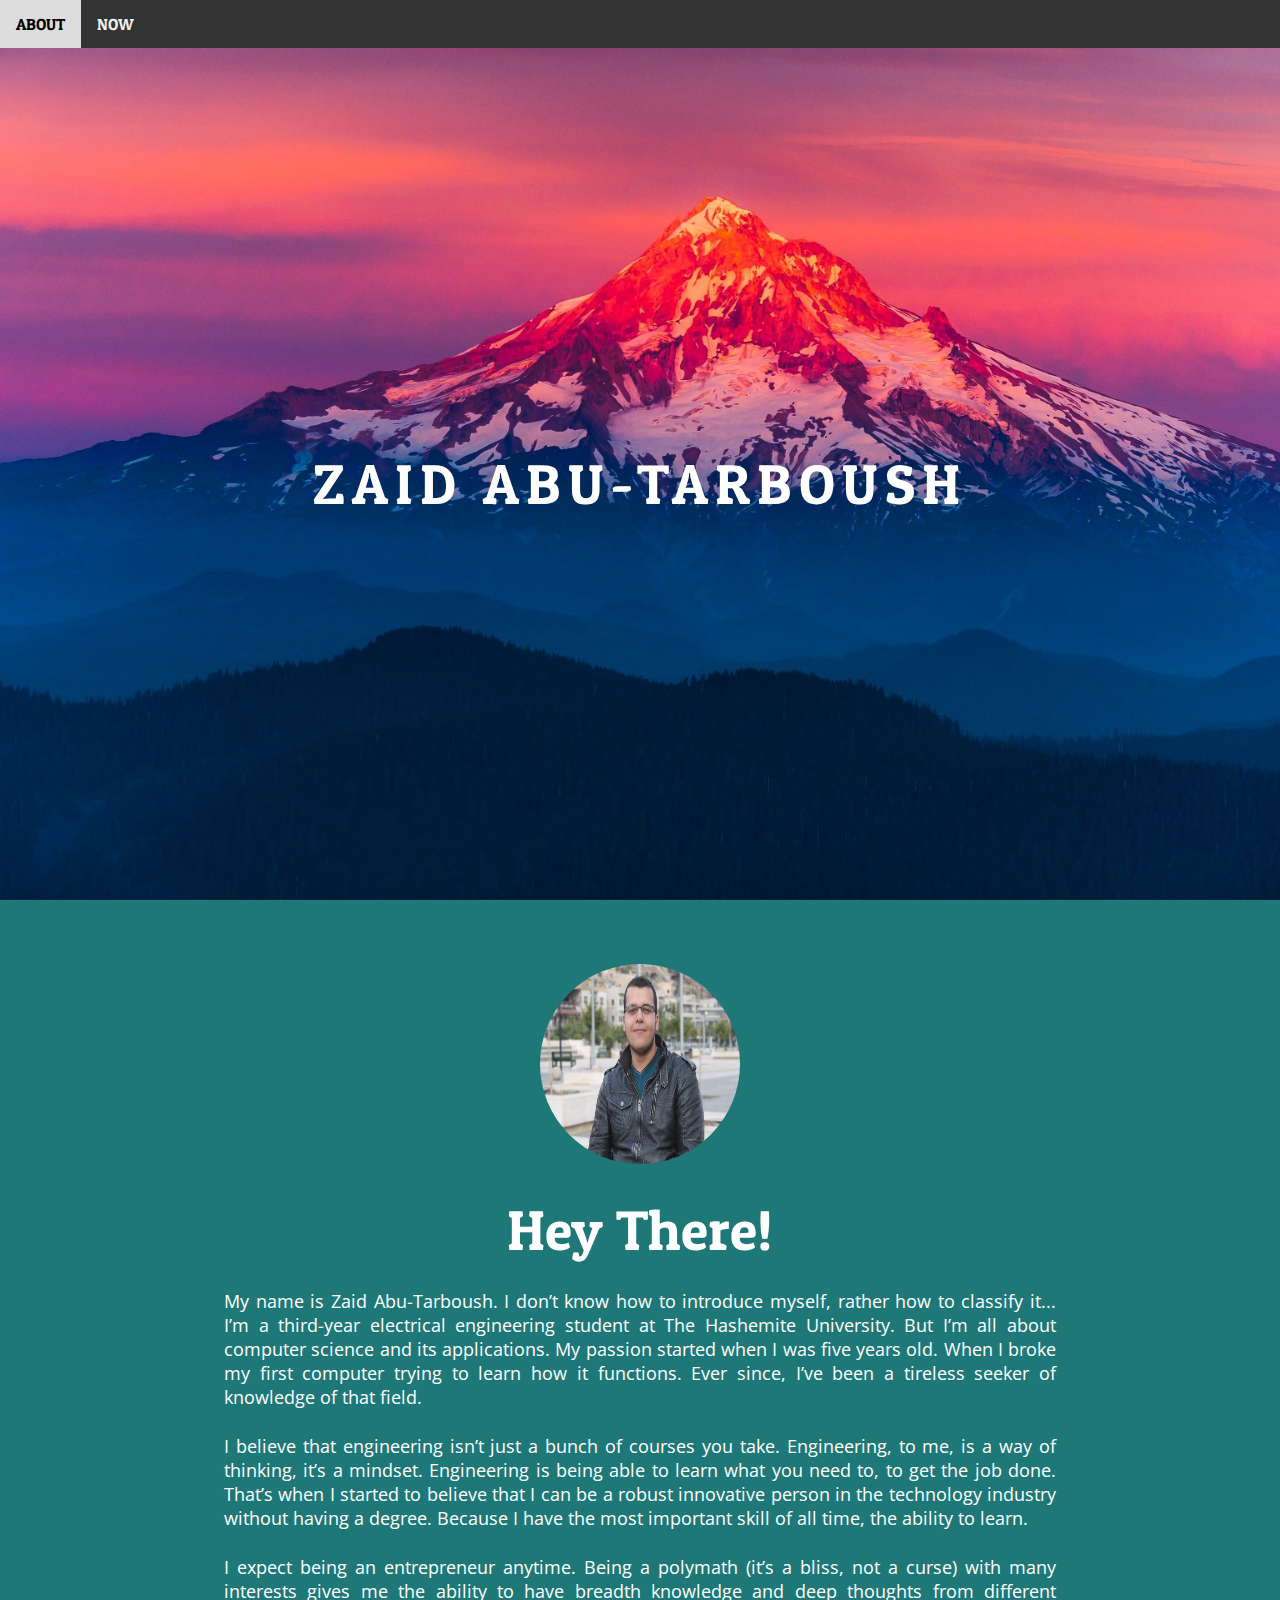
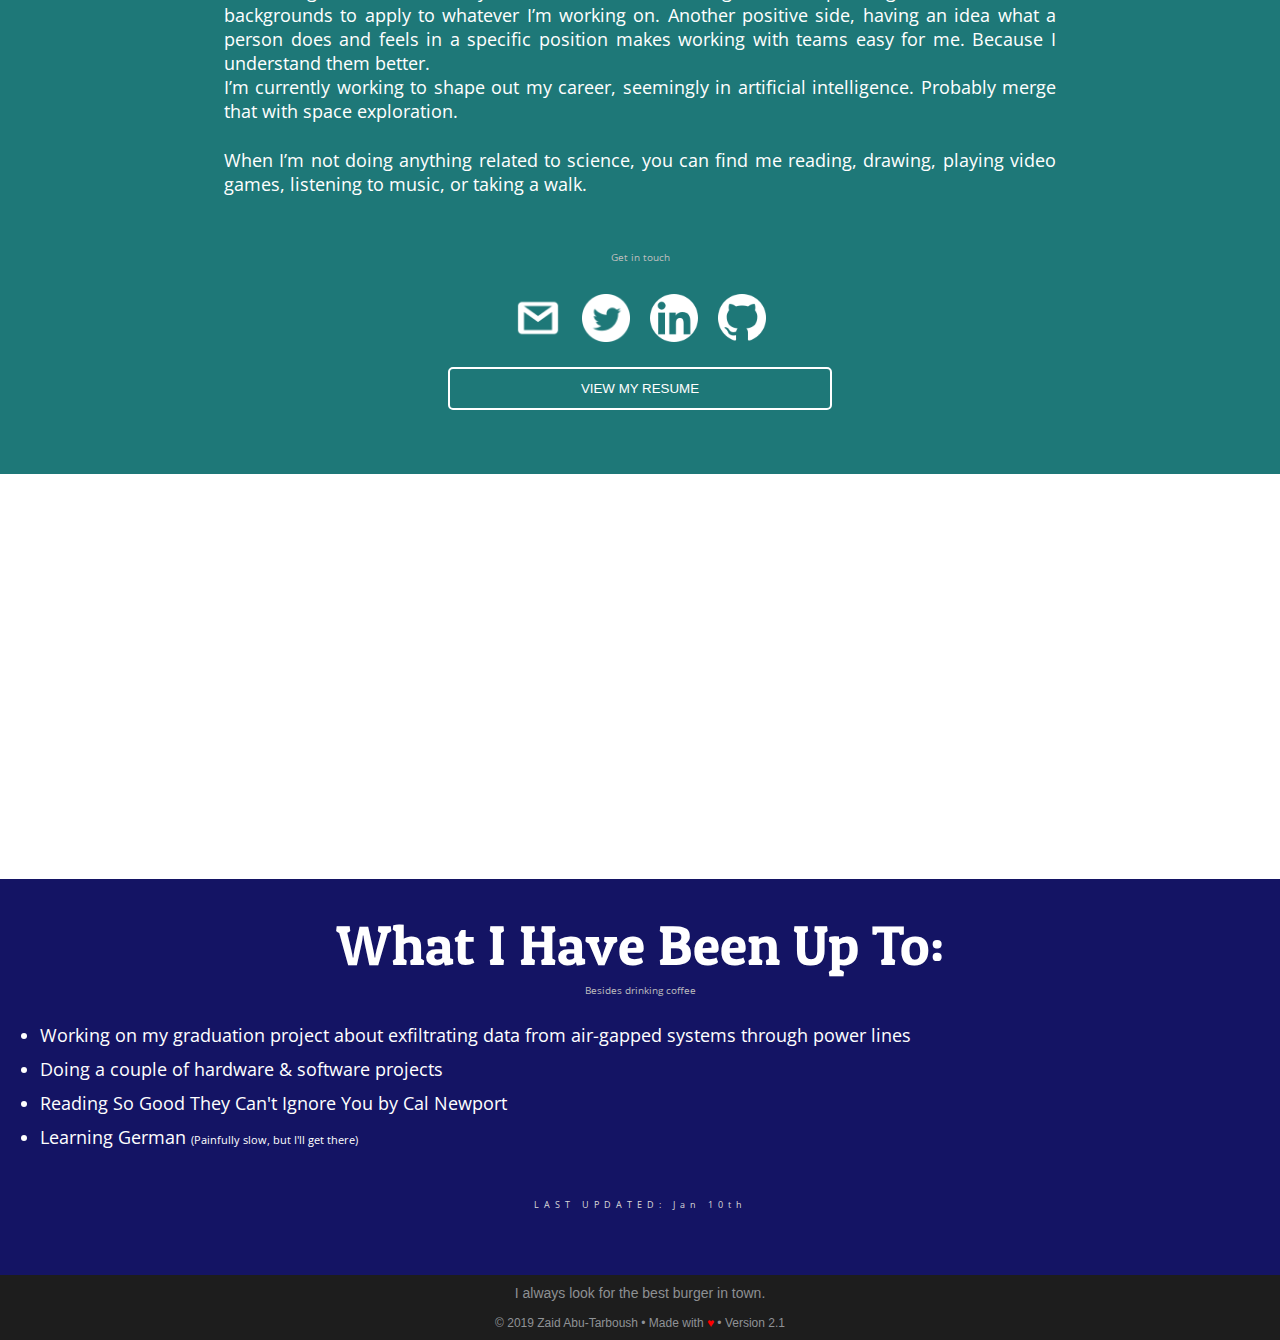
<file: index.html>
<!DOCTYPE html>
<html>
	
	<head>
		<title>Zaid A. Abu-Tarboush</title>
		<meta charset="UTF-8">
		<meta name="viewport" content="width=device-width, initial-scale=1">
		<link href="https://fonts.googleapis.com/css?family=Patua+One" rel="stylesheet">
		<link href="https://fonts.googleapis.com/css?family=Open+Sans" rel="stylesheet">
		<link href="https://fonts.googleapis.com/css?family=Staatliches" rel="stylesheet">
		<link rel="stylesheet" type="text/css" href="style.css">
		<script type="text/javascript" src="https://platform.linkedin.com/badges/js/profile.js" async defer></script>
		<script>
			function myFunction() {
			var x = document.getElementById("myTopnav");
			if (x.className === "topnav") {
				x.className += " responsive";
			} else {
				x.className = "topnav";
				}
			}
	</script>	
	</head>
	
	<body>
	
	<div class="topnav" id="myTopnav">
		<a href="#about">ABOUT</a>
		<!-- <a href="#projects">PROJECTS</a> -->
		<a href="#now">NOW</a>
		
		<a href="javascript:void(0);" class="icon" onclick="myFunction()">&#9776;</a>
	</div>
	
	<div class="parallax">
		<div class="caption">
			<span class="border">ZAID ABU-TARBOUSH</span>
		</div>
	</div>
	
	<div id="about"></div>
	<div class="aboutMeDiv">
		<img class="aboutMePic" src="me.jpg" alt="Zaid's Picture" height="200" width="200">
		
		<div class="sectionHeader">Hey There!</div>
		<p class="aboutMeParagraph">My name is Zaid Abu-Tarboush. I don’t know how to introduce myself, rather how to classify it...
		I’m a third-year electrical engineering student at The Hashemite University. But I’m all about computer science and its applications.
		My passion started when I was five years old. When I broke my first computer trying to learn how it functions. Ever since, I’ve been a tireless seeker of knowledge of that field.</p>

		<p class="aboutMeParagraph">I believe that engineering isn’t just a bunch of courses you take. Engineering, to me, is a way of thinking, it’s a mindset. Engineering is being able to learn what you need to, to get the job done. That’s when I started to believe that I can be a robust innovative person in the technology industry without having a degree. Because I have the most important skill of all time, the ability to learn.</p>
		<p class="aboutMeParagraph">I expect being an entrepreneur anytime. Being a polymath (it’s a bliss, not a curse) with many interests gives me the ability to have breadth knowledge and deep thoughts from different backgrounds to apply to whatever I’m working on. Another positive side, having an idea what a person does and feels in a specific position makes working with teams easy for me. Because I understand them better. </br> I’m currently working to shape out my career, seemingly in artificial intelligence. Probably merge that with space exploration.</p>
		<p class="aboutMeParagraph" style="padding-bottom: 50px">When I’m not doing anything related to science, you can find me reading, drawing, playing video games, listening to music, or taking a walk.</p>
		<div class="sectionHeaderNote">
			Get in touch
		</div>
		<div class="contactLinks">
			<ul>
				<li><a href="mailto:imzaaat@gmail.com"><img src="socialMediaIcons/gmail.png" height="48px" width="48px"></a></li>
				<li><a href="https://twitter.com/imzaaat"><img src="socialMediaIcons/twitter.png" height="48px" width="48px"></a></li>
				<li><a href="https://www.linkedin.com/in/zaidabutarboush/"><img src="socialMediaIcons/linkedin.png" height="48px" width="48px"></a></li>
				<li><a href="https://github.com/imzaaat"><img src="socialMediaIcons/github.png" height="48px" width="48px"></a></li>
			</ul>
		</div>
		<div>
			<a target="_blank" href="ZaidsResume.pdf">
				<button type="button" class="aboutMeResume" >
					VIEW MY RESUME
				</button>
			</a>
		</div>
	</div>
			
	
	<div class="parallax2"></div>
	<!--
	<div id="projects"></div>
	<div class="projectsDiv">
		<div class="projectsHeader">My Latest Projects</div>
		<div class="sectionHeaderNote"  style="font-size:1em;">
			I have very high and strict standards when it comes to projects - most my work never sees the light of day. *wipes tear away*
		</div>
		
		<div class="proj">
			<img src="projectsImages/proj1.png" class="projImg">
			
			<div class="projTitle"><a href="https://github.com/ZaidxC/ATTT">Assembly Tic-Tac-Toc</a></div>
			
			<div class="projParagraph">
				<p>Like any other tic-tac-toc game, the only difference it was developed by x86 assembly with the help of various interrupts such as, 10h and 21h.</p>

				<p>This very project has been an outstanding experience for me. It gave me an idea about how hard (and fun, maybe?) it was to develop computer software in the early days of computers. Writing programs with assembly makes you feel overpowered, it gives you infinite amount of power to do whatever you want, literally!</p>

				<p>Aside of the hard debugging process with assembly, I think assembly is my new favorite programming language. I feel like I understand how is everything built, working, and evolving. And on top of that, I can read The Art Of Computer Programming by Donald Knuth, the greatest book on algorithms ever, which examples are written in assembly.</p>
			
				<p>I have made a video to preview this "game." You can find it <a href="https://youtu.be/eSaycpIEdmE">here</a>.</p>
			</div>
		</div>
		
		<div class="proj">
			<img src="projectsImages/proj2.jpg" class="projImg">
			
			<div class="projTitle">
				<a href="https://github.com/ZaidxC/ZaidxC.github.io">This Website</a>
			</div>
			
			<div class="projParagraph">
				<p>That's where you are right now! In a world where a toaster or coffee maker can connect to the internet (Internet of Things has progressed), one needs to be present online to connect with others. Having a website has advantages no other social media site has.</p>

				<p>Having little knowledge about web design, this project was a great opportunity to learn. I learned so much the hard way. Probably the lesson that I will never forget is; Design for mobiles first, then other devices. I learned this after I had to rewrite the site from scratch. because it was working on PCs, but not mobiles.</p>

				<p>I could've used content management systems like WordPress or Joomla. But building the site from scratch alone, with my bare hands makes it more valuable for me. This also motivates me to keep it updated. I don't want it to be a random site on the internet which was last updated in 2007.</p>

				<p>Currently, the site is operating on Version 2. You can check out Version 1 <a href="v1/index.html">here</a>.</p>

			</div>
		</div>
		
		
	</div>

	<div class="parallax3"></div>
	-->
	
	
	<div class="nowDiv">
	
		<div class="sectionHeader">What I Have Been Up To:</div>
		
		<div class="sectionHeaderNote">
			Besides drinking coffee
		</div>
		
		<div>
			<ul class="nowList">
				<li>Working on my graduation project about exfiltrating data from air-gapped systems through power lines</li>
				<li>Doing a couple of hardware & software projects</li>
				<li>Reading So Good They Can't Ignore You by Cal Newport</li>
				<li>Learning German <span style="font-size: 0.6em">(Painfully slow, but I'll get there)</span></li>
			</ul>
		</div>
		
		<div class="nowLastUpdated">
			LAST UPDATED: Jan 10th
		</div>
	
	</div>
	
	<!-- <div class="parallax4"></div>
	-->

	<footer class="footerDiv">
		<div class="footerMotto">
			I always look for the best burger in town.
		</div>
		
		<div class="footerName">
			&#169; 2019 Zaid Abu-Tarboush • Made with <span style="color:red;">♥</span> • Version 2.1
		</div>
	</footer>	
	
	</body>
	
</html>
</file>
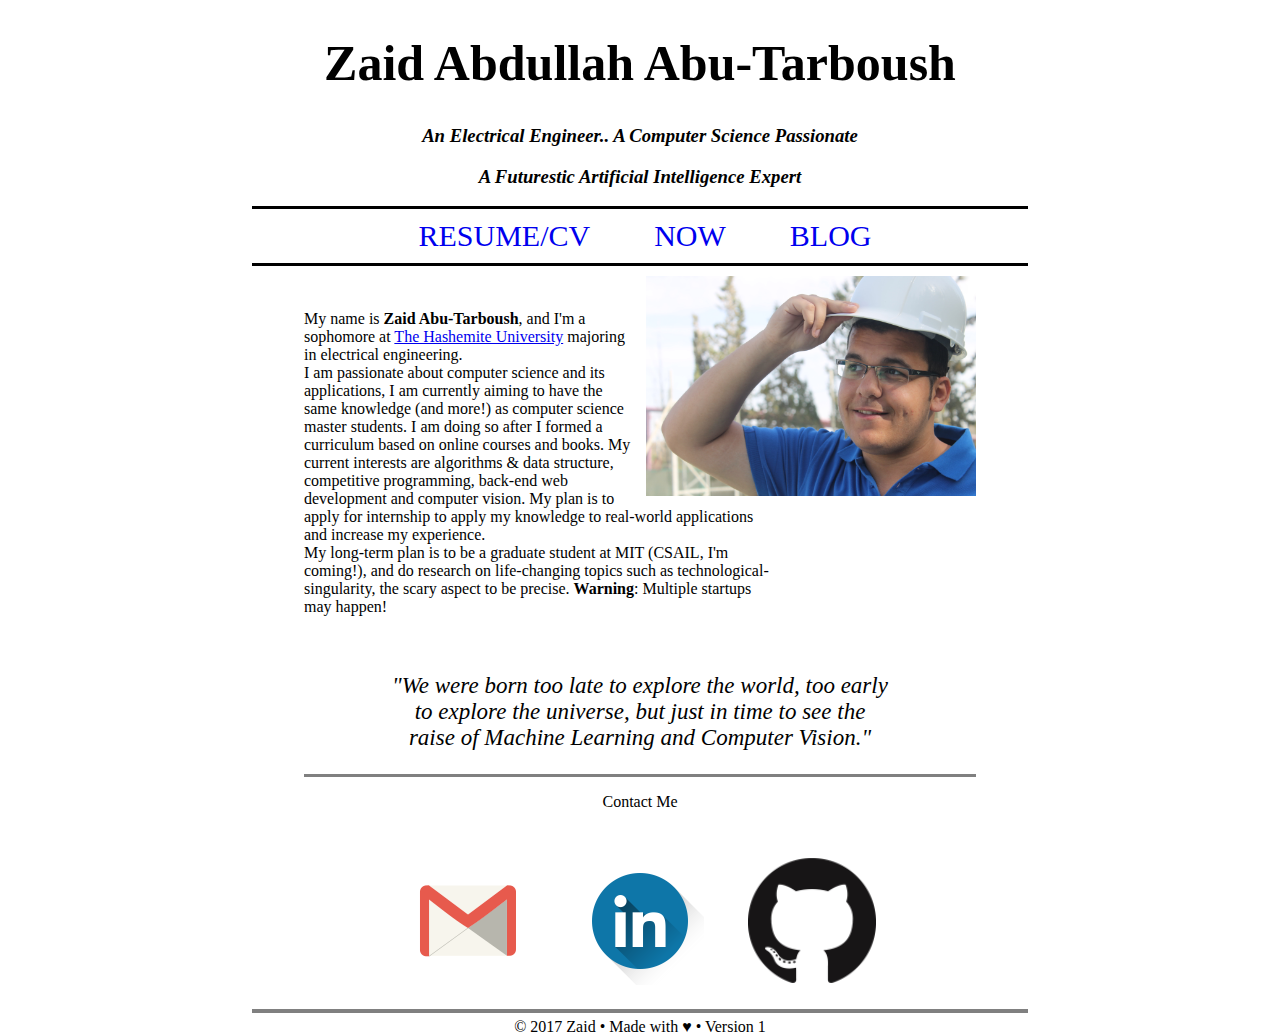
<file: v1/index.html>
<!DOCTYPE html>
<html>
	<head>
		<meta charset="UTF-8">
		<meta name="description" content="Zaid Abu-Tarboush">
		<meta name="keywords" content="Zaid, Abu-Tarboush, CV, Resume, Blog,  Hashemite University, Awesome">
		<meta name="author" content="Zaid Abu-Tarboush">
		<meta name="viewport" content="width=device-width, initial-scale=1.0">
		<title>Zaid A. Abu-Tarboush</title>
		
		<link rel="stylesheet" type="text/css" href="homestyle.css">
	</head>

	<body>
	
		<div id="container">
			
			<div>
				<h1>Zaid Abdullah Abu-Tarboush</h1>
				<h3>An Electrical Engineer.. A Computer Science Passionate</h3>
				<h3>A Futurestic Artificial Intelligence Expert</h3>
			</div>
			
			<div id="menu">
				<ul>
					<li style="padding-left:0px;"><a href="Zaid_s_Resume.pdf">RESUME/CV</a></li>
					<li><a href="now.html">NOW</a></li>
					<li><a href="blog.html">BLOG</a></li>
				</ul>
			</div>
			
			<div id="about">			
				<img src="images/img.JPG" alt="Zaid's Photo">

				&nbsp;
				<p id="bio">My name is <b>Zaid Abu-Tarboush</b>, and I'm a sophomore at <a href="https://hu.edu.jo">The Hashemite University</a> majoring in electrical engineering. <br/> I am passionate about computer science and its applications, I am currently aiming to have the same knowledge (and more!) as computer science master students. I am doing so after I formed a curriculum based on online courses and books. My current interests are algorithms & data structure, competitive programming, back-end web development and computer vision. My plan is to apply for internship to apply my knowledge to real-world applications and increase my experience. <br/> My long-term plan is to be a graduate student at MIT (CSAIL, I'm coming!), and do research on life-changing topics such as technological-singularity, the scary aspect to be precise. <b>Warning</b>: Multiple  startups may happen!</p>
			</div>
			
			<br>
			
			<div id ="quote">
				<p>		"We were born too late to explore the world, too early to explore the universe, but just in time to see the raise of Machine Learning and Computer Vision."</p>
			</div>
			<div id="breakline"></div>
			<div id="contact">
			
				<p>Contact Me</p>			
				
				<a href="mailto:imzaaat@gmail.com" target="_blank"><img src="images/email.png" alt="email"></a>
				<a href="https://linkedin.com/in/zaidabutarboush" target="_blank"><img src="images/linkedin.png" alt="linkedin"></a>
				<a href="https://github.com/ZaidxC" target="_blank"><img src="images/github.png" alt="github"></a>
				
			</div>
			
			<div id="footer">
				© 2017 Zaid &bull; Made with ♥ &bull; <a id="v1" href="v1.html">Version 1</a>
			</div>
	
		</div>

		</body>
</html>
</file>
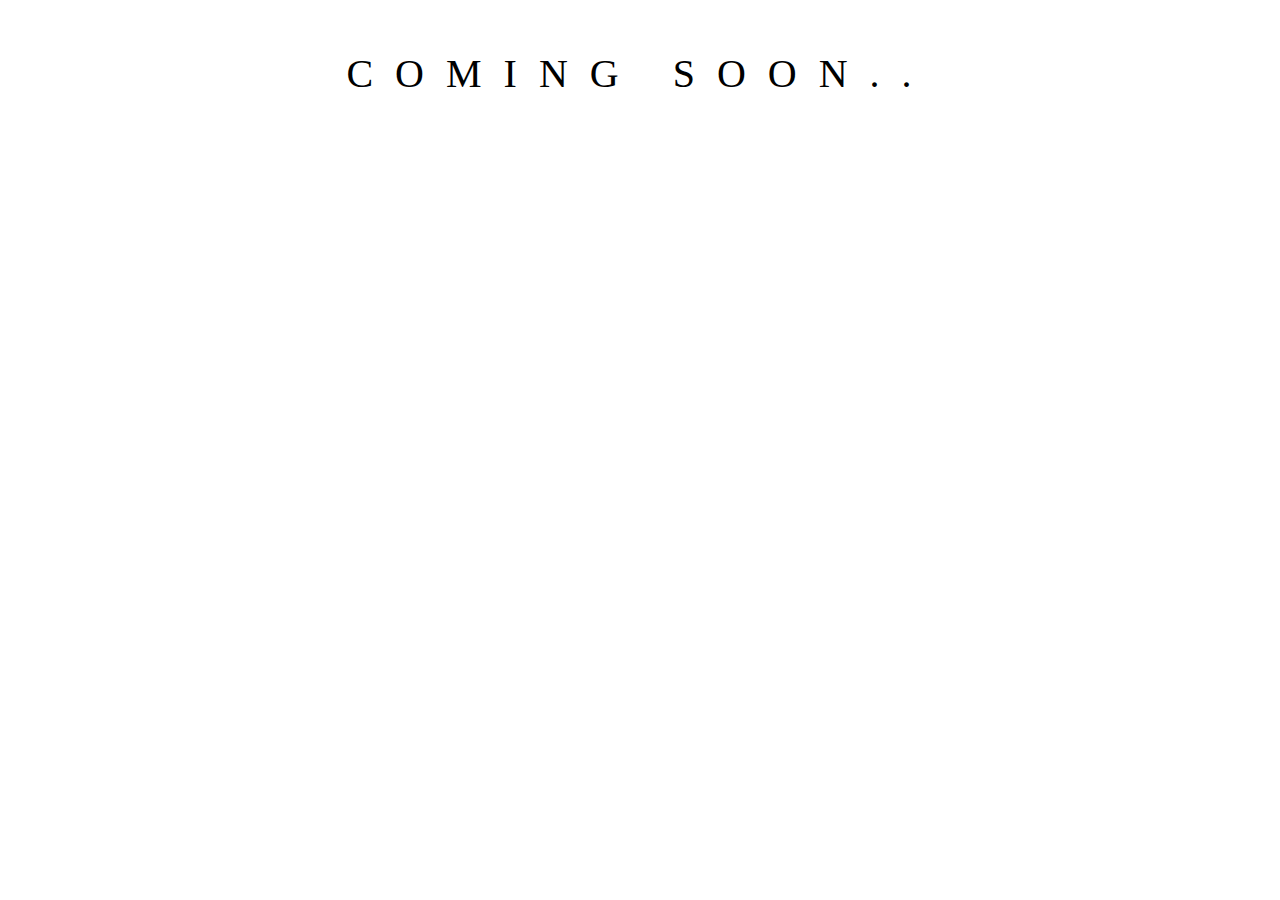
<file: blog.html>
<!DOCTYPE html>
<html>
	<head>
		<title>Blog</title>
		<style>
			body {}
			p {font-size:40px; letter-spacing: 22px; margin: 50px auto; text-align:center;}}
		</style>
	</head>
	<body>
		<p>COMING SOON..</p>
	</body>
</html>
</file>
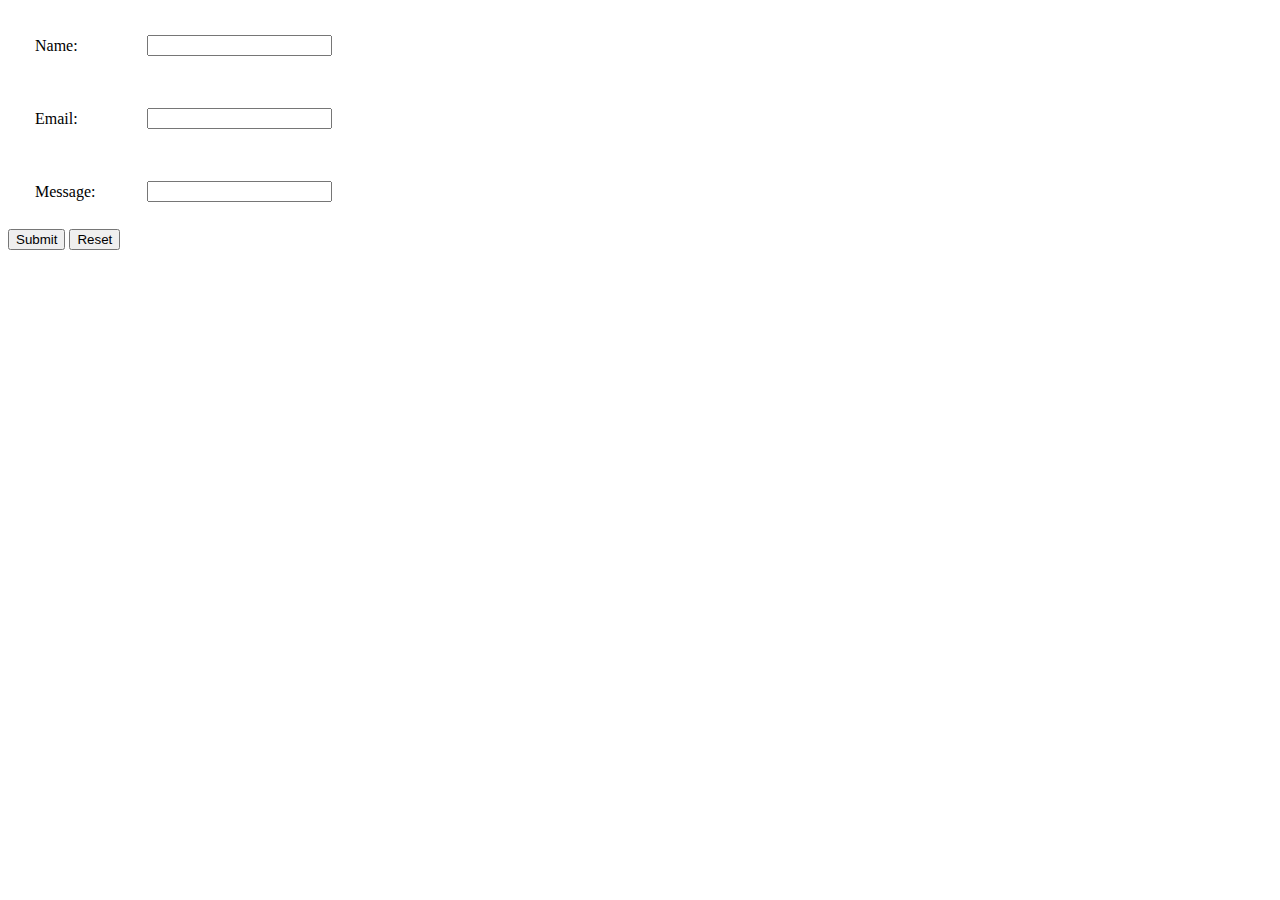
<file: contact.html>
<!DOCTYPE html>
<html>
	<head>
		<title>Contact Zaid!</title>
		<style>
			td { padding: 25px} 
		</style>
	</head>
	<body>
		<table>
			<tr>
				<td>Name: </td>
				<td>
					<input type="firstname">
				</td>
			</tr>
			<tr>
				<td>Email:</td>
				<td>
					<input type="email">
				</td>
			</tr>
			<tr>
				<td>Message:</td>
				<td>
					<input type="textarea">
				</td>
			</tr>
		</table>
		
		<input type="submit">
		<input type="reset">
	</body>
</html>
</file>
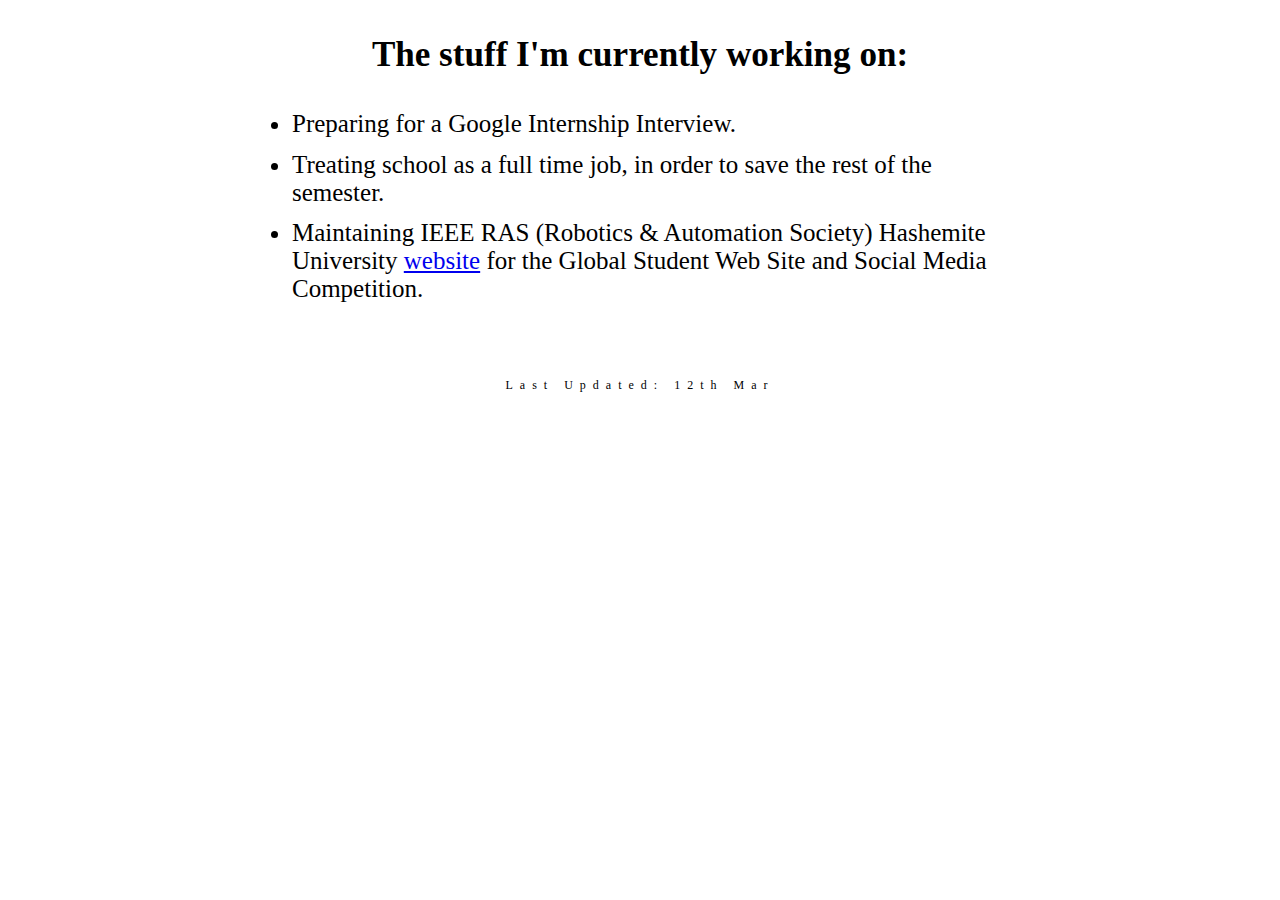
<file: now.html>
<!DOCTYPE html>
<html>
	<head>
		<meta name="viewport" content="width=device-width, initial-scale=1.0">
		<title>What I'm doing now</title>
		<style>
			div {margin: 75px auto; width: inherit; font-size:12px; letter-spacing:7px}
			body {text-align:center; font-size:30px; max-width: 776px; margin: 25px auto; } 
			ul li {font-size: 25px; text-align:left; margin: 12.5px 0}
			span {font-size:5px}
		</style>
	</head>
	<body>
		<h3>The stuff I'm currently working on:</h3>
		<ul>
			<li>Preparing for a Google Internship Interview.</li>
			<li>Treating school as a full time job, in order to save the rest of the semester.</li>
			<li>Maintaining IEEE RAS (Robotics & Automation Society) Hashemite University <a href="http://ras.ieeehu.org">website</a> for the Global Student Web Site and Social Media Competition.</li>
			<!--<li>Learning German <span>(painfully slow, but I’ll get there)</span></li>-->
		</ul>
		
		<div>
			Last Updated: 12th Mar
		</div>
	</body>
<html>
</file>
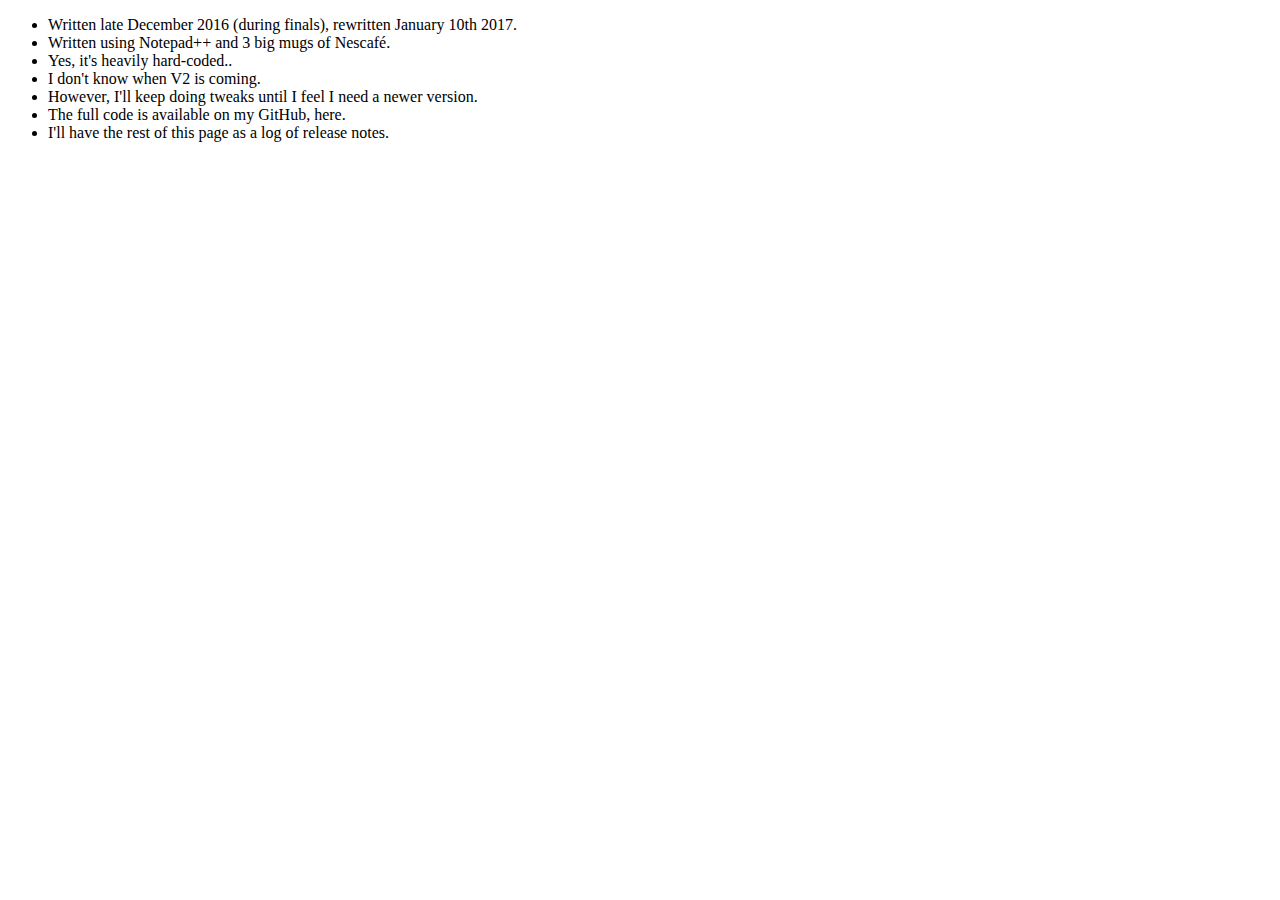
<file: v1.html>
<!DOCTYPE html>
<html>
	<head>
		<title>Version 1</title>
	</head>
	<body>
		<ul>
			<li>Written late December 2016 (during finals), rewritten January 10th 2017.</li>
			<li>Written using Notepad++ and 3 big mugs of Nescafé.</li>
			<li>Yes, it's heavily hard-coded..</li>
			<li>I don't know when V2 is coming.</li>
			<li>However, I'll keep doing tweaks until I feel I need a newer version.</li>
			<li>The full code is available on my GitHub, here.</li>
			<li>I'll have the rest of this page as a log of release notes.</li>
		</ul>
	</body>

</html>
</file>
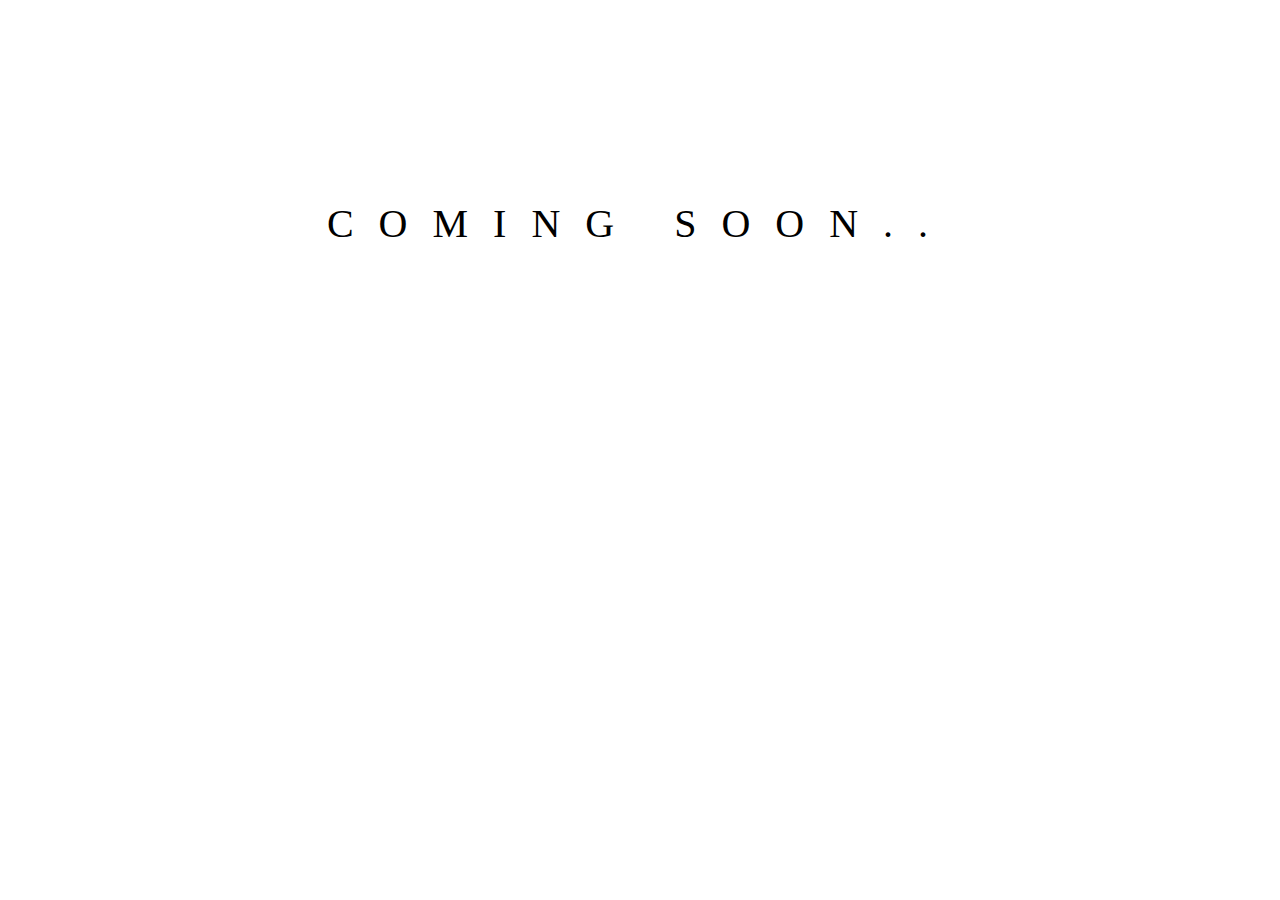
<file: v1/blog.html>
<!DOCTYPE html>
<html>
	<head>
		<title>Blog</title>
		<style>
			p {font-size:40px; letter-spacing: 25px; margin: 50px auto; text-align:center; padding-top: 150px;}
			#hidden {display: none;}
			div:hover #hidden {display: block; font-size:17px; letter-spacing: 2px;}
		</style>
	</head>
	<body>
		<div>
			<p>COMING SOON..</p>
			<p id="hidden">Before Summer,<br/> I Promise.</p>
		</div>
	</body>
</html>
</file>
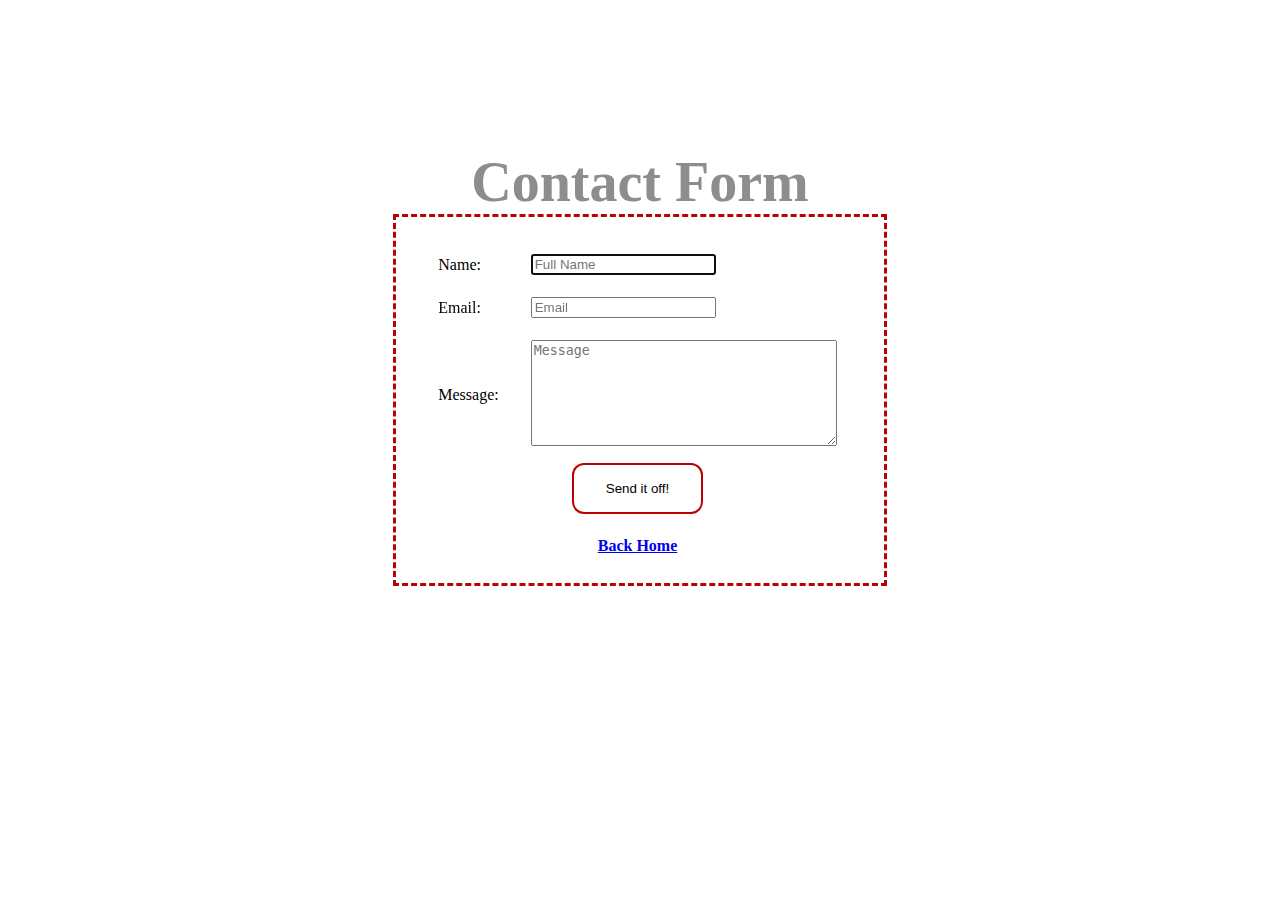
<file: v1/contact.html>
<!DOCTYPE html>
<html>
	<head>
		<title>Contact Zaid!</title>
		<link rel="stylesheet" href="contactstyle.css">
	</head>
	<body>
	
		<h2>Contact Form</h2>
		<form autocomplete="on">		
			<table id="contactform">
				<tr>
					<td>Name: </td>
					<td>
						<input type="firstname" placeholder="Full Name" required autofocus>
					</td>
				</tr>
				<tr>
					<td>Email:</td>
					<td>
						<input type="email" placeholder="Email" required>
					</td>
				</tr>
					<td>Message:</td>
					<td>
						<textarea form="contactform" placeholder="Message"></textarea>
					</td>
				</tr>
				<tr>
					<th colspan="2"><input type="submit" value="Send it off!"></th>
				</tr>
				<tr>
					<th style="padding-top:20px;" colspan="2"><a href="index.html">Back Home</a></th>
				</tr>
			</table>
			
			
		</form>
	</body>
</html>
</file>
<file: style.css>
html, body { 
	z-index: 1;
	padding: 0;
	margin: 0;
	height: 100%;
	font-family: 'Open Sans', sans-serif;
	}	
	
@media only and screen (max-wdith: 600px) {
	html, body {
		margin: 0;
		padding: 0;
	}
}	

.sectionHeader {
	padding-top: 2.5%;
	margin: 0 auto;
	font-size: 3.5em;
	color: white;
	text-align: center;
	font-family: 'Patua One';
}

.sectionHeaderNote {
	padding-top: 5px;
	font-size: 0.6em;
	color: #bfbfbf;
	text-align: center;
	width: 65%;
	margin: 0 auto;	
}

@media only screen and (max-width: 600px) {
	.sectionHeaderNote {
		width: 85%;
	}
}

.topnav {
	font-family: 'Patua One', cursive;
	z-index: 2;
    overflow: hidden;
	position: fixed;
	top: 0;
	background-color: #333;
	width: 100%;
}	

.topnav a {
    float: left;
    display: block;
    color: #f2f2f2;
    text-align: center;
    padding: 14px 16px;
    text-decoration: none;
    font-size: 1em;;
}	
	
.topnav a:hover {
    background-color: #ddd;
    color: black;
}	
	
.topnav .icon {
    display: none;
}	
	
@media screen and (max-width: 600px) {
  .topnav a:not(:first-child) {display: none;}
  .topnav a.icon {
    float: right;
    display: block;
  }
}	
	
@media screen and (max-width: 600px) {
  .topnav.responsive {position: fixed;}
  .topnav.responsive a.icon {
    position: fixed;
    right: 0;
    top: 0;
  }
  .topnav.responsive a {
    float: none;
    display: block;
    text-align: left;
  }
}	

.parallax { 
    background-image: url("parallaxImages/parallax1.jpg");
	height: 100%; 
    background-attachment: fixed;
    background-position: center;
    background-repeat: no-repeat;
    background-size: cover;
}

.caption {
	position: absolute;
	left: 0;
	top: 50%;
	width: 100%;
	text-align: center;
	color: #000;
	font-family: 'Patua One', cursive;
}

.caption span.border {
	
	color: #fff;
	padding: 18px;
	font-size: 3.5em;
	letter-spacing: 7px;  
	
}

@media screen and (max-width: 600px) {
		.caption span.border {
			font-size: 1.5em;
			text-align: center;
		}
}

/**********************************************************/

.aboutMeDiv {
	background-color: rgb(30, 120, 120);
	padding-top: 5%;
	padding-bottom: 5%;
	text-align: center;
}

.aboutMePic {
	border-radius: 50%;
	display: block;
	margin: 0 auto;
	vertical-align: middle;

}

.aboutMeParagraph {
	padding-top: 25px;
	margin: 0 auto;
	color: white;
	font-size: 1.1em;
	text-align: justify;
	width: 65%;	
}

.contactLinks {
	text-align: center;
	padding: 10px 0 0 0;
}

.contactLinks ul {
	display:table; 
	margin:0 auto;
	list-style-type: none;
    padding: 0;
    overflow: hidden;
	padding-top: 20px;
	padding-bottom: 20px;
}

.aboutMeDiv ul li {
	float: left;
	padding: 0 10px;	
}

.aboutMeDiv li a:hover {
	opacity: 0.65;
}


button {
  margin: 0 auto;
  background-color: rgb(30, 120, 120);
  padding: 12px 45px;
  text-align: center;
  border-radius: 5px;
  border: 2px solid white;
  transition: .5s;
  display: inline-block;
  cursor: pointer;
  width:30%;
  color:#fff;
  
}

button:hover, .button:hover {
  	background-color: white;
	color: rgb(30, 120, 120);
	border: 2px solid white
}

@media only screen and (max-width: 600px) {
	.aboutMeParagraph {
		width: 90%;
	}
	.aboutMeDiv ul li {
		padding: 0 3px;
	}
	button {
		width: 90%;
		text-align: center;
		
	}
}

/**********************************************************/

.parallax2 {
	background-image: url("parallaxImages/parallax2.jpg");
	height: 45%;
	background-attachment: fixed;
	background-position: center;
	background-repeat: no-repeat;
	background-size: cover;
}

/**********************************************************/

.projectsDiv {
	background-color: rgb(68, 41, 107);
	padding-bottom: 5%;
}

.projectsHeader {
	padding-top: 5%;
	color: white;
	font-size: 3.5em;
	text-align: center;
	font-family: 'Patua One', cursive;
}

.proj {
	padding: 100px 0 50px 0;
	
}
	
.projImg {
	display: block;
	margin: 0 auto;
	max-width: 70%;
	max-height: 450px;
}

.projTitle {
	padding: 35px 0 25px 0;
	color: white;
	font-weight: bold;
	font-size: 2em;
	text-align: center;
	
}

.projParagraph p {
	padding-top: 15px;
	margin: 0 auto;
	color: white;
	font-size: 1.1em;
	text-align: justify;
	width: 65%;
}

.projParagraph a{
	color: white;
}

.projTitle a {
	color: white;
	text-decoration:none;
}

@media only screen and (max-width: 600px) {
	
	.projParagraph {
		width: 85%;
	}
	
}

/**********************************************************/

.parallax3 {
	background-image: url("parallaxImages/parallax3.jpg");
	height: 45%;
	background-attachment: fixed;
	background-position: center;
	background-repeat: no-repeat;
	background-size: cover;
}

/**********************************************************/
.parallax4 {
	background-image: url("parallaxImages/parallax4.jpg");
	height: 60%;
	background-attachment: fixed;
	background-position: center;
	background-repeat: no-repeat;
	background-size: cover;
}

/**********************************************************/

.nowDiv {
	background-color: rgb(20, 20, 100);
	padding-bottom: 5%;
}

.nowList ul {
	margin: 0;
	padding:0 ;
}

.nowList li {
	margin: 0;
	padding: 10px 0 0 0;
	font-size: 1.1em;
	color: white;
}

.nowLastUpdated {
	margin: 50px 0 0 0;
	text-align: center;
	color:  #d9d9d9;
	font-size: 0.55em;
	letter-spacing: 5px;
	
}

/**********************************************************/

.footerDiv {
	background-color: #1d1d1d;
	box-shadow: 0 1px 1px 0 rgba(0, 0, 0, 0.12);
	box-sizing: border-box;
	width: 100%;
	text-align: center;
	font: normal 18px sans-serif;
	padding: 10px;
}

.footerMotto {
	color:  #8d9093;
	font-size: 14px;
	margin: 0;
}

.footerName {
	color:  #8f9296;
	font-size: 12px;
	margin: 0;
	padding-top: 15px;
}

@media only screen and (max-width: 600px) {

	.footerDiv{
		padding: 10px;
	}

	.footerMotto {
		font-size: 12px;
	}

	.footerName{
		font-size: 10px;
	}
}
</file>
<file: v1/homestyle.css>
body { width: 100%; height: 100%; min-width: 960px; margin: 0 auto; }

h1 { font-size: 50px; font-family:Georgia}

h3 { font-style: italic }

div {margin: 0 auto; text-align: center;}

ul {margin: 0 auto; text-align: center;}

li {display: inline-block; padding: 10px 30px; font-size:30px; font-family: impact;} 

ul li a {text-decoration:none; }

span {display:inline-block}

#container { max-width:960px; margin: 0 auto;} 

#menu { width: 70%; min-width: 776px; border-style:solid; border-width: 3.5px 0px; }

#about img {float: right; height:220px; padding-left: 10px;}

#about {width: 70%; min-width: 500px; min-height:300px; margin: 1% auto;}

#bio { width:70%; word-wrap: break-word; word-indent: 5px; font-family: Lucida Sans Unicode; text-align: left}

#breakline {width:70%; border-style: solid; border-width: 3px 0 0 0; border-color:	rgb(128,128,128);}

#contact img {display: inline-block; width:128px;  padding: 20px; margin-top: 10px; }

#footer {margin: 0 auto; min-width: 776px; width: 70%; text-align:center; border-style:solid; border-width: 4px 0 0 0; padding-top: 5px; border-color:	rgb(128,128,128);}

#quote {margin: 0 auto; width:50%; min-width:500px; font-style: italic; ; word-wrap: break-word; font-size: 23px;}

#v1 {text-decoration: none; color: black;}

#contactform {text-decoration:none;}
</file>
<file: v1/contactstyle.css>
h2 { 
	margin: 0 auto; 
	font: Century Gothic; 
	font-size: 3.5em;
	color: #8d8d8d;  
	margin-top: 150px;
	text-align: center;
	}

input[type=submit] {
	padding: 16px 32px;
	border: none;
	transition-duration: 0.4s;
	background-color: white; 
	border-radius:12px;
	color: black;
	 border: 2px solid #BA0202;
	}
	
input[type=submit]:hover {
	color: white;
    background-color: #BA0202;
	border-radius:12px;
	}

td { 
	padding: 10px 15px; 
	} 
	
textarea { 
	height:100px; 
	width:300px;
	}

table { 
	padding: 25px;
	padding-right:30px;
	margin: 0 auto 0 auto;
	border: 3px dashed #BA0202;
	}
</file>
